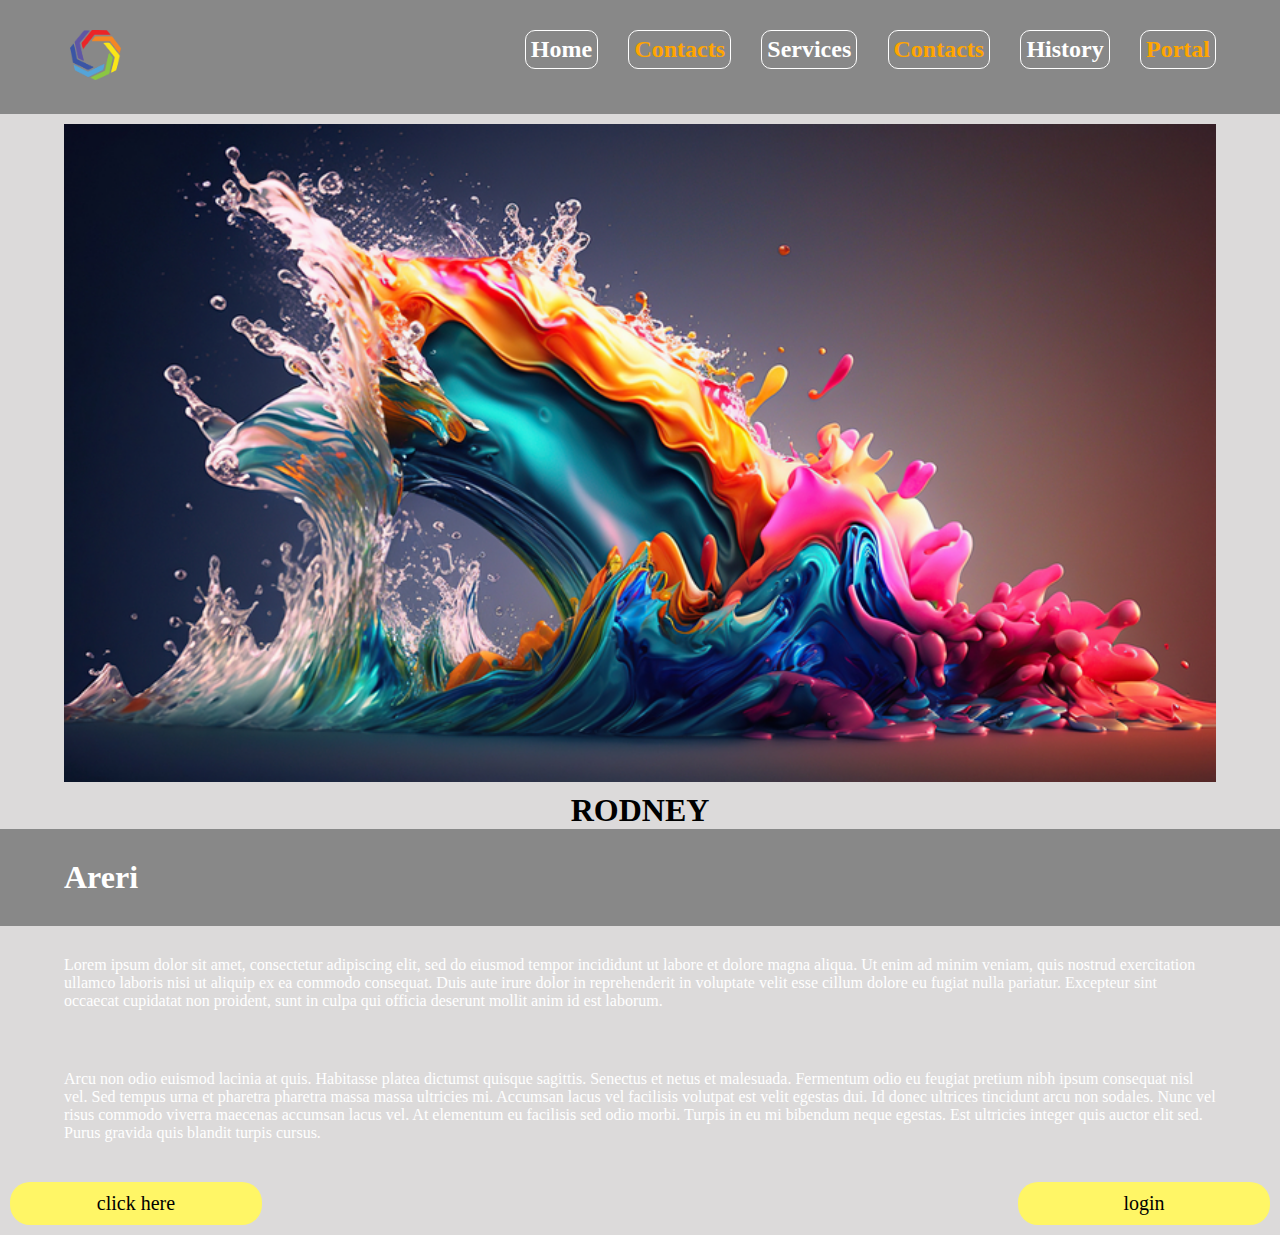
<file: index.html>
<!DOCTYPE html>
<html lang='en'>

<head>
  <meta charset="UTF-8">
  <title>week one project</title>
  <link rel="icon" href="img/png-logos-1.png">
  <link rel="stylesheet" href="css/indexfile.css">
</head>

<body>

  <section>
    <div class="logo">
      <img src="img/png-logos-1.png" alt="">
    </div>
    <div class="nav">
      <nav>
        <ul>
          <li>home</li>
          <li>contacts</li>
          <li>services</li>
          <li>contacts</li>
          <li>history</li>
          <li>portal</li>
        </ul>
      </nav>
    </div>
  </section>
  <div class="images">
    <img src="img/image%204.jpg" alt="">
    <!--<img src="img/image%204.jpg" alt="">-->
    <!--<img src="img/image%201.jpg" alt="">-->
  </div>

  <h1> rodney</h1>
  <h2>areri</h2>
  <div class="par">
    <p>
      Lorem ipsum dolor sit amet, consectetur adipiscing elit, sed do eiusmod tempor incididunt ut labore et dolore
      magna aliqua. Ut enim ad minim veniam, quis nostrud exercitation ullamco laboris nisi ut aliquip ex ea commodo
      consequat. Duis aute irure dolor in reprehenderit in voluptate velit esse cillum dolore eu fugiat nulla pariatur.
      Excepteur sint occaecat cupidatat non proident, sunt in culpa qui officia deserunt mollit anim id est laborum.
    </p>
    <p> Arcu non odio euismod lacinia at quis. Habitasse platea dictumst quisque sagittis. Senectus et netus et
      malesuada. Fermentum odio eu feugiat pretium nibh ipsum consequat nisl vel. Sed tempus urna et pharetra pharetra
      massa massa ultricies mi. Accumsan lacus vel facilisis volutpat est velit egestas dui. Id donec ultrices tincidunt
      arcu non sodales. Nunc vel risus commodo viverra maecenas accumsan lacus vel. At elementum eu facilisis sed odio
      morbi. Turpis in eu mi bibendum neque egestas. Est ultricies integer quis auctor elit sed. Purus gravida quis
      blandit turpis cursus.</p>
  </div>
<!--  <section>-->
<!--    <form>-->
<!--      <input type="text" placeholder="Enter Your Name">-->
<!--      <input type="text" placeholder=" Enter Your Second Name">-->
<!--      <input type="Country" placeholder="Country">-->
<!--      <input type="Password" placeholder="Password">-->
<!--    </form>-->
<!--  </section>-->
  <div class="btn">
    <button>click here</button>
    <button> login</button>
  </div>


</body>

</html>
</file>
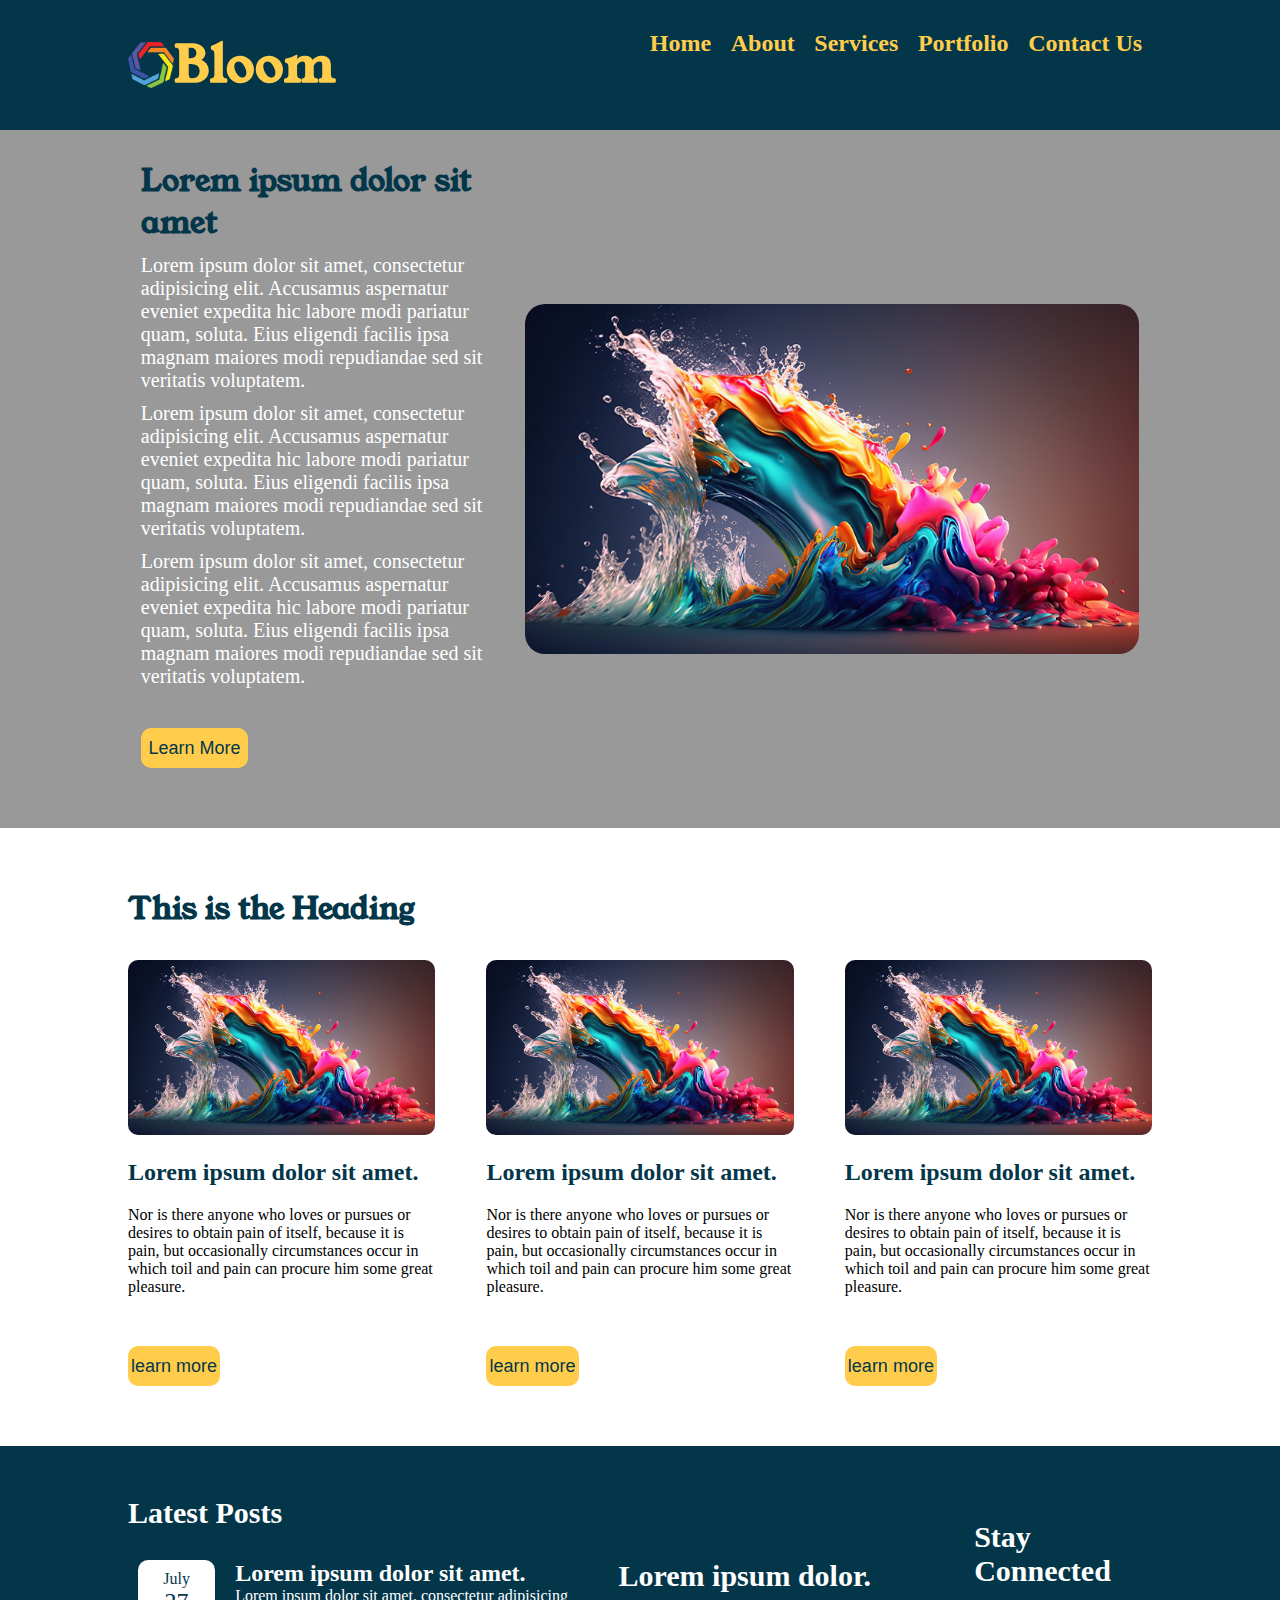
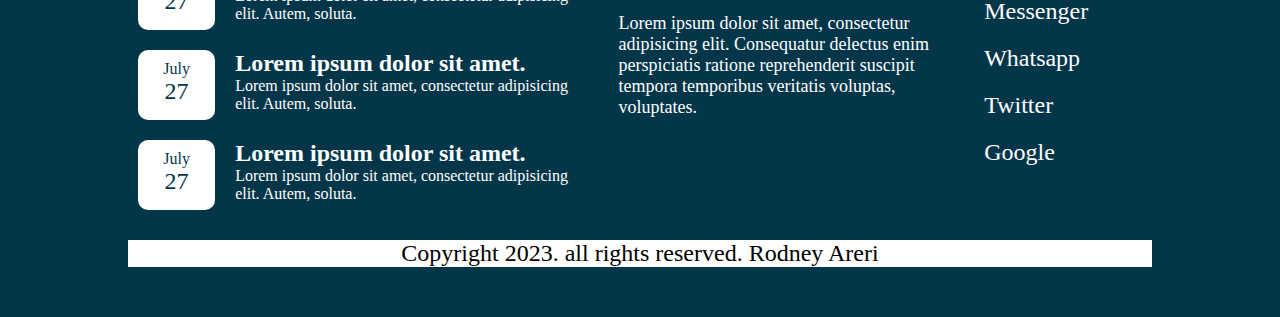
<file: assignment.html>
<!DOCTYPE html>
<html lang="en">
<head>
  <meta charset="UTF-8">
  <title>assignment</title>
  <link rel="stylesheet" href="css/assignment.css">
  <link rel="icon" href="img/png-logos-1.png">
  <link rel='stylesheet' href='https://cdn-uicons.flaticon.com/uicons-brands/css/uicons-brands.css'>
</head>
<body>
<!--header-->

<header class="head">

  <div class="logo">
    <img src="img/png-logos-1.png" alt="">
    <h1> Bloom</h1>
  </div>

  <div class="navigation">
    <ul>
      <li><a href="#">Home</a></li>
      <li><a href="">About</a></li>
      <li><a href="">Services</a></li>
      <li><a href="portfolio.html">Portfolio</a></li>
      <li><a href="">Contact Us</a></li>
    </ul>
  </div>

</header>
<!--body-->
<section>
  <div class="section-child text">
    <h1> Lorem ipsum dolor sit amet</h1>
    <p>Lorem ipsum dolor sit amet, consectetur adipisicing elit. Accusamus aspernatur eveniet expedita hic labore modi pariatur quam, soluta. Eius eligendi facilis ipsa magnam maiores modi repudiandae sed sit veritatis voluptatem.</p>
    <p>Lorem ipsum dolor sit amet, consectetur adipisicing elit. Accusamus aspernatur eveniet expedita hic labore modi pariatur quam, soluta. Eius eligendi facilis ipsa magnam maiores modi repudiandae sed sit veritatis voluptatem.</p>
    <p>Lorem ipsum dolor sit amet, consectetur adipisicing elit. Accusamus aspernatur eveniet expedita hic labore modi pariatur quam, soluta. Eius eligendi facilis ipsa magnam maiores modi repudiandae sed sit veritatis voluptatem.</p>

    <button>Learn More</button>
  </div>

  <div class="section-child image">
    <img src="img/image%204.jpg" alt="">
  </div>
</section>

<!--cards-->
<section class="cards-section">
  <div class="theading">
    <h1>This is the Heading</h1>
  </div>
  <div class="cards">
    <div class="card">
      <img src="img/image%204.jpg" alt="">
      <h2>Lorem ipsum dolor sit amet.</h2>
      <p>Nor is there anyone who loves or pursues or desires to obtain pain of itself, because it is pain, but occasionally circumstances occur in which toil and pain can procure him some great pleasure.</p>
      <button>learn more</button>
    </div>
    <div class="card">
      <img src="img/image%204.jpg" alt="">
      <h2>Lorem ipsum dolor sit amet.</h2>
      <p>Nor is there anyone who loves or pursues or desires to obtain pain of itself, because it is pain, but occasionally circumstances occur in which toil and pain can procure him some great pleasure.</p>
      <button>learn more</button>
    </div>
    <div class="card">
      <img src="img/image%204.jpg" alt="">
      <h2>Lorem ipsum dolor sit amet.</h2>
      <p>Nor is there anyone who loves or pursues or desires to obtain pain of itself, because it is pain, but occasionally circumstances occur in which toil and pain can procure him some great pleasure.</p>
      <button>learn more</button>
    </div>
  </div>
</section>

<!--footer-->
<footer>
  <div class="footer-child">
      <div class="latest-posts">
        <h1>Latest Posts</h1>
          <div class="post">
            <div class="date">July <span>27</span></div>
            <div class="ttx">
              <h3>Lorem ipsum dolor sit amet.</h3>
              <p>Lorem ipsum dolor sit amet, consectetur adipisicing elit. Autem, soluta.</p>
            </div>
          </div><div class="post">
          <div class="date">July <span>27</span></div>
          <div class="ttx">
            <h3>Lorem ipsum dolor sit amet.</h3>
            <p>Lorem ipsum dolor sit amet, consectetur adipisicing elit. Autem, soluta.</p>
          </div>
        </div><div class="post">
            <div class="date">July <span>27</span></div>
            <div class="ttx"><h3>Lorem ipsum dolor sit amet.</h3>
          <p>Lorem ipsum dolor sit amet, consectetur adipisicing elit. Autem, soluta.</p>
          </div>
        </div>
      </div>
    <div class="about">
<h2>Lorem ipsum dolor.</h2>
      <p>Lorem ipsum dolor sit amet, consectetur adipisicing elit. Consequatur delectus enim perspiciatis ratione reprehenderit suscipit tempora temporibus veritatis voluptas, voluptates.</p>
    </div>
    <div class="stay-connected">
      <h2>stay connected</h2>
      <div class="social">
        <div class="links">
          <i class="fi fi-brands-facebook-messenger"></i>
            <p>Messenger</p>
          </i></div>
        <div class="links">
       <i class="fi fi-brands-whatsapp"></i>
            <p>Whatsapp</p>
          </i></div>
        <div class="links">
          <i class="fi fi-brands-twitter"></i>
          <p>Twitter</p>
          </i></div>
        <div class="links">
          <i class="fi fi-brands-google"></i>
            <p>Google</p>
          </i></div>

      </div>
    </div>
  </div>
  <div class="copyright">
    <p> Copyright 2023. <span>all rights reserved. Rodney Areri</span></p>
  </div>
</footer>


</body>
</html>
</file>
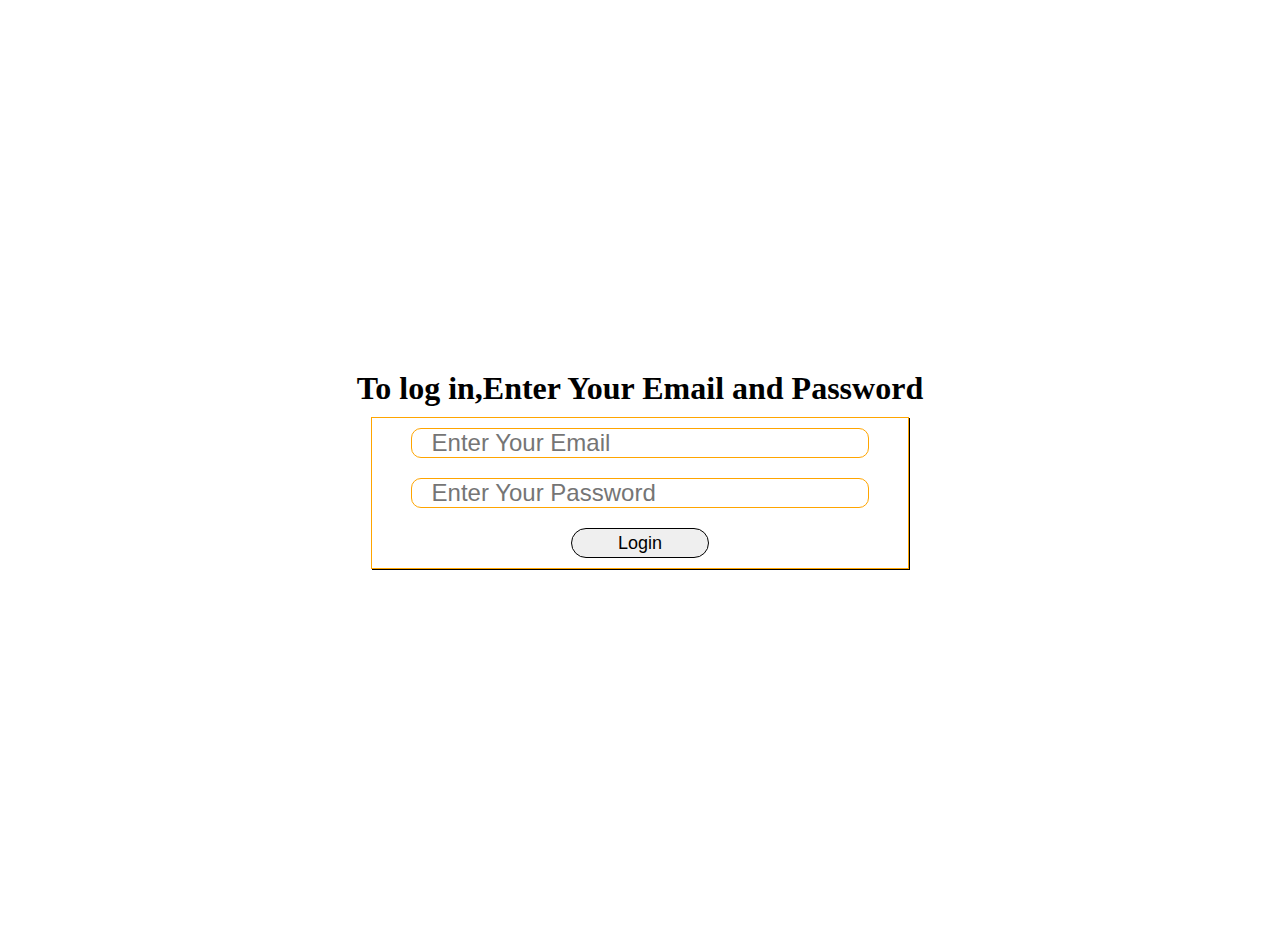
<file: form.html>
<!DOCTYPE html>
<html lang="en">
<head>
  <meta charset="UTF-8">
  <title>Form</title>
  <link rel="stylesheet" href="css/style.css">
  <link rel="icon" href="img/png-logos-1.png">
</head>
<body>
<div class="logform">
  <h1> To log in,Enter Your Email and Password</h1>
  <form action="">
    <input type="email" placeholder="Enter Your Email">
    <input type="password" placeholder="Enter Your Password" minlength="8">
    <button>Login</button>
  </form>
</div>

</body>
</html>
</file>
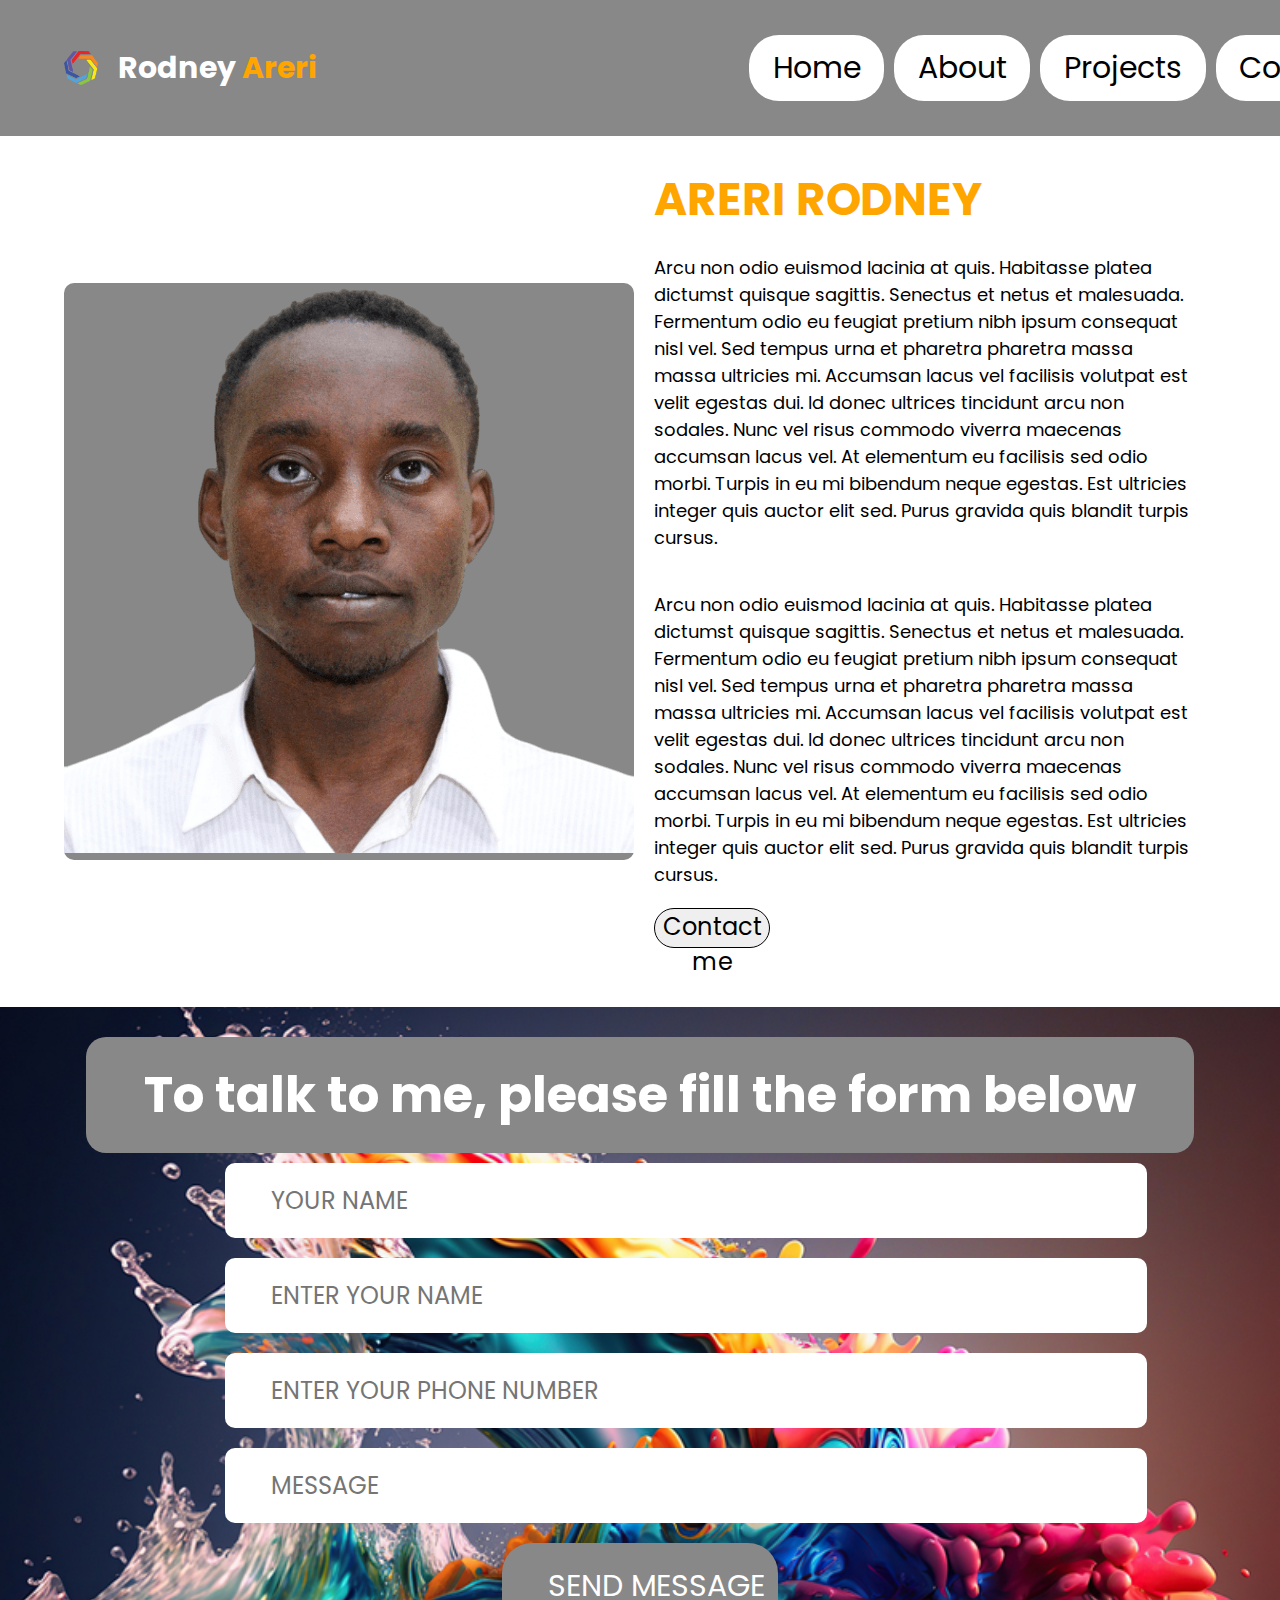
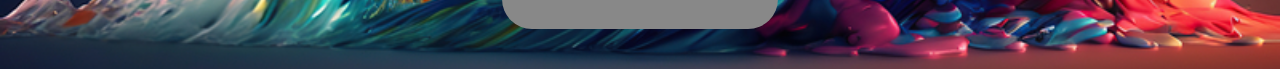
<file: portfolio.html>
<!DOCTYPE html>
<html lang="en">
<head>
  <meta charset="UTF-8">
  <title>portfolio</title> <link rel="icon" href="img/png-logos-1.png">
  <link rel="stylesheet" href="css/portfolio.css">
  <link rel="preconnect" href="https://fonts.googleapis.com">
<link rel="preconnect" href="https://fonts.gstatic.com" crossorigin>
<link href="https://fonts.googleapis.com/css2?family=Poppins:ital,wght@0,200;1,600&display=swap" rel="stylesheet">
</head>
<body>
<section>

  <div class="logo">
    <img src="img/png-logos-1.png" alt="logo">
    <h1>Rodney <span>Areri</span></h1>
  </div>
  <div class="navi">
    <ul>
      <li>Home</li>
      <Li>About</Li>
      <li> Projects</li>
      <Li>Contacts</Li>
    </ul>
  </div>

</section>

<section class="body">
  <div class="image">
    <img src="img/rodney.png" alt="image">
  </div>
  <div class="text">
    <h2>Areri Rodney</h2>
    <p>  Arcu non odio euismod lacinia at quis. Habitasse platea dictumst quisque sagittis. Senectus et netus et
      malesuada. Fermentum odio eu feugiat pretium nibh ipsum consequat nisl vel. Sed tempus urna et pharetra pharetra
      massa massa ultricies mi. Accumsan lacus vel facilisis volutpat est velit egestas dui. Id donec ultrices tincidunt
      arcu non sodales. Nunc vel risus commodo viverra maecenas accumsan lacus vel. At elementum eu facilisis sed odio
      morbi. Turpis in eu mi bibendum neque egestas. Est ultricies integer quis auctor elit sed. Purus gravida quis
      blandit turpis cursus.</p>
    <p>  Arcu non odio euismod lacinia at quis. Habitasse platea dictumst quisque sagittis. Senectus et netus et
      malesuada. Fermentum odio eu feugiat pretium nibh ipsum consequat nisl vel. Sed tempus urna et pharetra pharetra
      massa massa ultricies mi. Accumsan lacus vel facilisis volutpat est velit egestas dui. Id donec ultrices tincidunt
      arcu non sodales. Nunc vel risus commodo viverra maecenas accumsan lacus vel. At elementum eu facilisis sed odio
      morbi. Turpis in eu mi bibendum neque egestas. Est ultricies integer quis auctor elit sed. Purus gravida quis
      blandit turpis cursus.</p>

    <div class="btn">
      <button>Contact me</button>

    </div>
  </div>
</section>
<section class="form-cnt">
  <h1>To talk to me, please fill the form below</h1>
  <form >
    <input type="text" placeholder="Your Name" required>
    <input type="email" placeholder="Enter Your Name" required>
    <input type="number" placeholder="Enter Your Phone Number" required>
    <input type="text" placeholder="Message" required>
    <input type="button" class="bttn" value="Send Message">
  </form>
</section>
</body>
</html>
</file>
<file: css/indexfile.css>
* {
      padding: 0;
      margin: 0;
      box-sizing:border-box;
    }

    section {
      width: 100%;
      display: flex;
      justify-content: space-between;
      background-color: #888888;
      padding: 30px 5%;
    }

    .logo {
      width: 10%;
    }

    .logo img {
      height: 50px;
      padding-left: 5%;
    }

    .nav {
      width: 60%;
    }

    .nav ul {
      display: flex;
      justify-content: space-between;
      align-items: center;
    }

    .nav ul li {
      list-style: none;
      font-weight: bolder;
      font-size: 24px;
      padding-right: 10px;
      color: white;
      text-transform: capitalize;
    }
      .nav ul li:hover{
       border: none;
       /*background: ;*/
       border-radius: 10px;
       padding: 2%;
       color: black;
     }
       .nav ul li:nth-child(odd){
         /*background: black;*/
         border: 1px solid white;
         border-radius: 10px;
         padding: 5px;
         color: white;
       }
    .nav ul li:nth-child(even){
         /*background: black;*/
         border: 1px solid white;
         border-radius: 10px;
         padding: 5px;
         color: orange;
    }

    .images {
      display: flex;
      justify-content: center;
      align-items: center;
      width: 100%;
      padding: 10px 5%;
    }

    .images img {
      width: 100%;
    }

    body {
      background-color: #dcdada;
      overflow-x: hidden;
    }

    h1 {
      text-align: center;
      text-transform: uppercase;
      border-radius: 20px;
    }

    h1:hover {
      color: blue;
      transform: scale(1.2);
      background-color: chartreuse;
    }

    h2 {
      color: white;
      padding: 30px 5%;
      text-transform: capitalize;
      background-color: #888888;
      font-size: 32px;
    }

    .par {
      background-image: url("https://images.pexels.com/photos/1337377/pexels-photo-1337377.jpeg?auto=compress&cs=tinysrgb&w=1260&h=750&dpr=1");
      background-repeat: repeat;
      color: white;
    }

    p {
      padding: 30px 5%;
    }

    .btn {
      display: flex;
      justify-content: space-between;
      align-self: center;
      flex-direction: row;
      padding: 10px;
    }

    button {
      background-color: #fff666;
      width: 20%;
      border: none;
      padding: 10px;
      font-size: 20px;
      font-family: Serif;
      border-radius: 20px;
    }

    button:hover {
      color: black;
      border: 1px solid black;
      background-color: #fff;
      border-radius: 20px;
      font-weight: bold;
    }
</file>
<file: css/assignment.css>
@import url('https://fonts.googleapis.com/css2?family=Poppins:ital,wght@0,200;1,600&family=Young+Serif&display=swap');
*{
  margin: 0;
  padding: 0;
  box-sizing: border-box;
}
/*root{*/
/*  --main-color: #FFCD4B;*/
/*  --main-background:#04364A;*/
/*}*/
/*header styling*/
.head{
  background-color: #04364A;
  width: 100%;
  display: flex;
  padding: 30px 10%;
  justify-content: space-between;

}
.logo{
  width: 15%;
  /*background-color: yellow;*/
  display: flex;
  align-items: center;
  justify-content: space-between;
}
.logo h1{
  color:#FFCD4B;
  font-size: 50px;
  /*font-family: 'Poppins', sans-serif;*/
  font-family: 'Young Serif', serif;
}
.logo img{
  width: 30%;
}
.navigation{
  width: 50%;
  /*background-color: red;*/
}
.navigation ul{
  display: flex;
  justify-content: space-between;
  align-items: center;
}
.navigation ul li{
  list-style: none;
  margin: auto;
}
.navigation ul li a{
  color: #FFCD4B;
  text-decoration: none;
  font-size:24px;
  font-weight: bold;
}
.navigation ul li a:hover{
  color: #ffffff;
  text-decoration: underline;
  transition: .3s;
  border: 1px solid white;
  border-radius: 10px;
}
/*sections styling*/

section{
  display: flex;
  width: 100%;
  background-color: #999999;
  align-items: center;
  justify-content: center;
  padding: 30px 10%;
}
.section-child{
  display: flex;
  flex-direction: column;
margin: auto;
}
.text{
  width: 35%;
  row-gap: 10px;
}
.text h1{
  color: #04364A;
  font-size:30px;
  margin-top: 0;
  /*font-family: 'Poppins', sans-serif;*/
  font-family: 'Young Serif', serif;
}
.text p{
  font-size: 20px;
  color: white;
}
.text button{
  background-color: #FFCD4B;
  height: 40px;
  width: 30%;
  border-radius: 10px;
  margin: 30px 0;
  outline: none;
  border: none;
  color: #04364A;
  font-size: 18px;
}
.text button:hover{
  background-color: #04364A;
  color: #FFCD4B;
  cursor: pointer;
}
.image{
  width: 60%;
}
.image img{
  width: 100%;
  border-radius: 20px;
}
/*cards-section styling*/
.cards-section{
  flex-direction: column;
  background-color: rgb(255, 255, 255);

}
.cards-section .theading{
  /*background-color: red;*/
  display: flex;
  align-self: start;
}
.cards-section .theading h1{
  color: #04364A;
  font-size: 30px;
  padding: 30px 0;
  /*font-family: 'Poppins', sans-serif;*/
  font-family: 'Young Serif', serif;

}
/*cards part styling*/
.cards-section .cards{
  display: flex;
  /*padding: 30px 10%;*/
  justify-content: space-between;
  align-items: center;
}
.cards-section .cards .card{
  width: 30%;
}
.cards-section .cards .card img{
  width: 100%;
  border-radius: 10px;
}
.cards-section .cards .card h2{
  color: #04364A;
  padding-top: 20px;
}
.cards-section .cards .card p{
  padding: 20px 0;
}
.cards-section .cards .card button{
   background-color: #FFCD4B;
  height: 40px;
  width: 30%;
  border-radius: 10px;
  margin: 30px 0;
  outline: none;
  border: none;
  color: #04364A;
  font-size: 18px;
}
.cards-section .cards .card button:hover{
  background-color: #04364A;
  color: #FFCD4B;
  cursor: pointer;
}
/*footer section styling*/

footer{
  display: flex;
  flex-direction: column;
  /*background-color: red;*/
    background-color: #04364A;
  padding: 30px 10%;
  width: 100%;
}
.footer-child{
  display: flex;
  justify-content: space-between;
  align-items: center;
}
.copyright{
  background-color: white;
  width: 100%;
  text-align: center;
  font-size: 24px;
  margin:20px 0;
}
.latest-posts{
  display: flex;
  /*background-color: yellow;*/
  flex-direction: column;
  color: white;
}
.latest-posts h1{
  font-size: 30px;
  padding: 20px 0;
}
.post{
  display: flex;
  padding: 10px;
  justify-content: center;
  align-items: flex-start;
}
.date{
  width: 20%;
  display: flex;
  flex-direction: column;
  height: 70px;
  background-color: white;
  color: #04364A;
  padding: 10px;
  border-radius: 10px;
  text-align: center;
}
.date span{
  font-size: 24px;
}
.ttx{
  padding: 0 20px;
}
.ttx h3{
  font-size: 24px;
}
.about{
  width: 40%;
  color: white;
}
.about h2{
  font-size: 30px;
}
.about p{
  font-size: 18px;
    padding: 20px 0;
}
.stay-connected {
  color: white;
  width: 20%;
}
.stay-connected h2{
  text-transform: capitalize;
  font-size: 30px;
}
.links{
  display: flex;
  column-gap: 10px;
  width: 100%;
  justify-content: flex-start;
  padding: 10px 0;
  font-size: 24px;
}
</file>
<file: css/style.css>
*{
      margin: 0;
      padding: 0;
      box-sizing: border-box;
    }
    .logform{
      display: flex;
      flex-direction: column;
      justify-content: center;
      align-items: center;
      padding: 40vh 20%;
      width: 100%;
    }
    .logform h1{
      padding: 10px;

    }
    form{
      display: flex;
      flex-direction: column;
      row-gap: 20px;
      border: 1px solid orange;
      padding: 10px 5%;
      /*background-color: blue;*/
      width:70% ;
      box-shadow: 1px 1px;
    }

    form input{
    width: 100%;
      height: 30px;
      font-size: 24px;
      text-indent: 20px;
      border-radius: 10px;
      border: 1px solid orange;
    }
    form input:hover{
      border: black;

    }
    form button{
      width: 30%;
      height: 30px;
      border-radius: 20px;
      align-self: center;
      border: 1px solid black;
      font-size: 18px;
    }
    form button:hover{
      background-color: orange;
      color: black;
      font-weight: bold;
      font-size: 18px;
      border: none;
    }
</file>
<file: css/portfolio.css>
@import url('https://fonts.googleapis.com/css2?family=Poppins:ital,wght@0,200;1,600&display=swap');


*{
  margin: 0;
  padding: 0;
  box-sizing: border-box;
  font-family: 'Poppins', sans-serif;
}
section{
  width: 100%;
  background-color: #888888;
  display: flex;
  justify-content: space-between;
  align-items: center;
  padding: 30px 5%;
}
.logo{
 display: flex;
  /*justify-content: space-between;*/
  align-items: center;
}
.logo img{
  width: 5%;
  cursor: pointer;
}
.logo h1{
  color: white;
  font-size: 30px;
  padding-left: 20px;
}
.logo h1 span{
  color: orange;
}
section .navi{
  /*color: #fff;*/
  width: 50%;
}
.navi ul{
  display: flex;
  justify-content: space-between;
  align-items: center;
  list-style: none;
}
.navi ul li{
   text-transform: capitalize;
  background-color: white;
  padding: 10px 5%;
  border-radius: 30px;
  margin: 5px;
  color: black;
  font-size: 30px;
  cursor: pointer;
}
.navi ul li:hover{
  background-color: orange;
  color: white;
}
.body{
  background-color: white;
  display: flex;
  justify-content: center;
  align-items: center;
}
.body .image{
  background-color: #888888;
  border-radius: 10px;
}
.body .image img{
  overflow: hidden;
  align-self: center;
}
.body .image img:hover{
  transform: scale(0.9);
  transition: .3ms;
  cursor: pointer;
}
.text{
  text-indent: 20px;
}
.text h2{
  color: orange;
  font-size: 45px;
  font-weight: bold;
  text-transform: uppercase;
}
.text p{
  color: black;
  font-size: 18px;
  text-indent:0;
  padding: 20px;
}
.body .text .btn button{
  width: 20%;
  /*color: white;*/
  height: 40px;
  border-radius: 20px;
  border:1px solid black;
  font-size: 24px;
  cursor: pointer;
}
.body .text .btn button:hover{
  background-color: orange;
  color: white;
  border: none;
}

.form-cnt{
  display: flex;
  flex-direction: column;
  background-image: url("/img/image 4.jpg");
  background-repeat: no-repeat;
  background-position: center;
  background-size: cover;
  padding: 30px 5%;
}
.form-cnt h1{
  color: white;
  font-weight: bold;
  font-size: 50px;
  background-color: #888888;
  border-radius: 20px;
  align-self: center;
  padding: 20px 5%;
}
.form-cnt form{
  display: flex;
  width: 80%;
  flex-direction: column;
  }

input{
  width: 100%;
  padding: 20px 5%;
  outline: none;
  border: none;
  border-radius: 10px;
  margin: 10px 5%;
  font-size: 24px;
  text-transform: uppercase;
  color:orange;
}
.bttn{
  width: 30%;
  align-self: center;
  background-color: #888888;
  color: white;
  font-size: 30px;
  border-radius: 30px;
  cursor: pointer;
}
.bttn:hover{
  background-color: orange;
  font-weight: bold;
  transform: scale(1.2);
}
</file>
